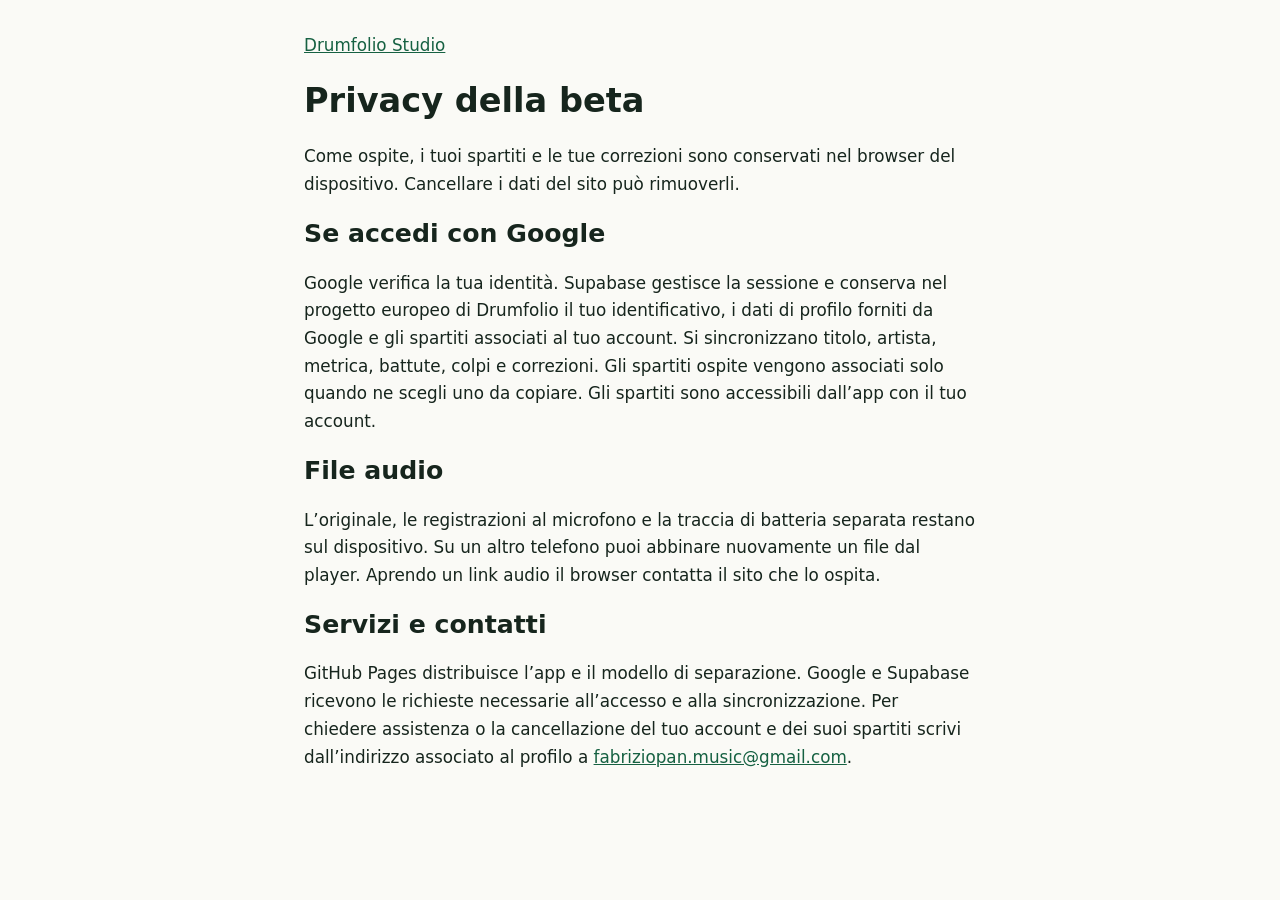
<file: privacy.html>
<!doctype html><html lang="it"><head><meta charset="utf-8"><meta name="viewport" content="width=device-width, initial-scale=1"><title>Privacy · Drumfolio Beta</title><style>body{font:1.05rem/1.65 system-ui;color:#16251d;background:#fafaf6;max-width:42rem;margin:auto;padding:2rem 1.3rem}h1,h2{line-height:1.15}a{color:#166142}</style></head><body><a href="./">Drumfolio Studio</a><h1>Privacy della beta</h1><p>Come ospite, i tuoi spartiti e le tue correzioni sono conservati nel browser del dispositivo. Cancellare i dati del sito può rimuoverli.</p><h2>Se accedi con Google</h2><p>Google verifica la tua identità. Supabase gestisce la sessione e conserva nel progetto europeo di Drumfolio il tuo identificativo, i dati di profilo forniti da Google e gli spartiti associati al tuo account. Si sincronizzano titolo, artista, metrica, battute, colpi e correzioni. Gli spartiti ospite vengono associati solo quando ne scegli uno da copiare. Gli spartiti sono accessibili dall’app con il tuo account.</p><h2>File audio</h2><p>L’originale, le registrazioni al microfono e la traccia di batteria separata restano sul dispositivo. Su un altro telefono puoi abbinare nuovamente un file dal player. Aprendo un link audio il browser contatta il sito che lo ospita.</p><h2>Servizi e contatti</h2><p>GitHub Pages distribuisce l’app e il modello di separazione. Google e Supabase ricevono le richieste necessarie all’accesso e alla sincronizzazione. Per chiedere assistenza o la cancellazione del tuo account e dei suoi spartiti scrivi dall’indirizzo associato al profilo a <a href="mailto:fabriziopan.music@gmail.com">fabriziopan.music@gmail.com</a>.</p></body></html>
</file>
